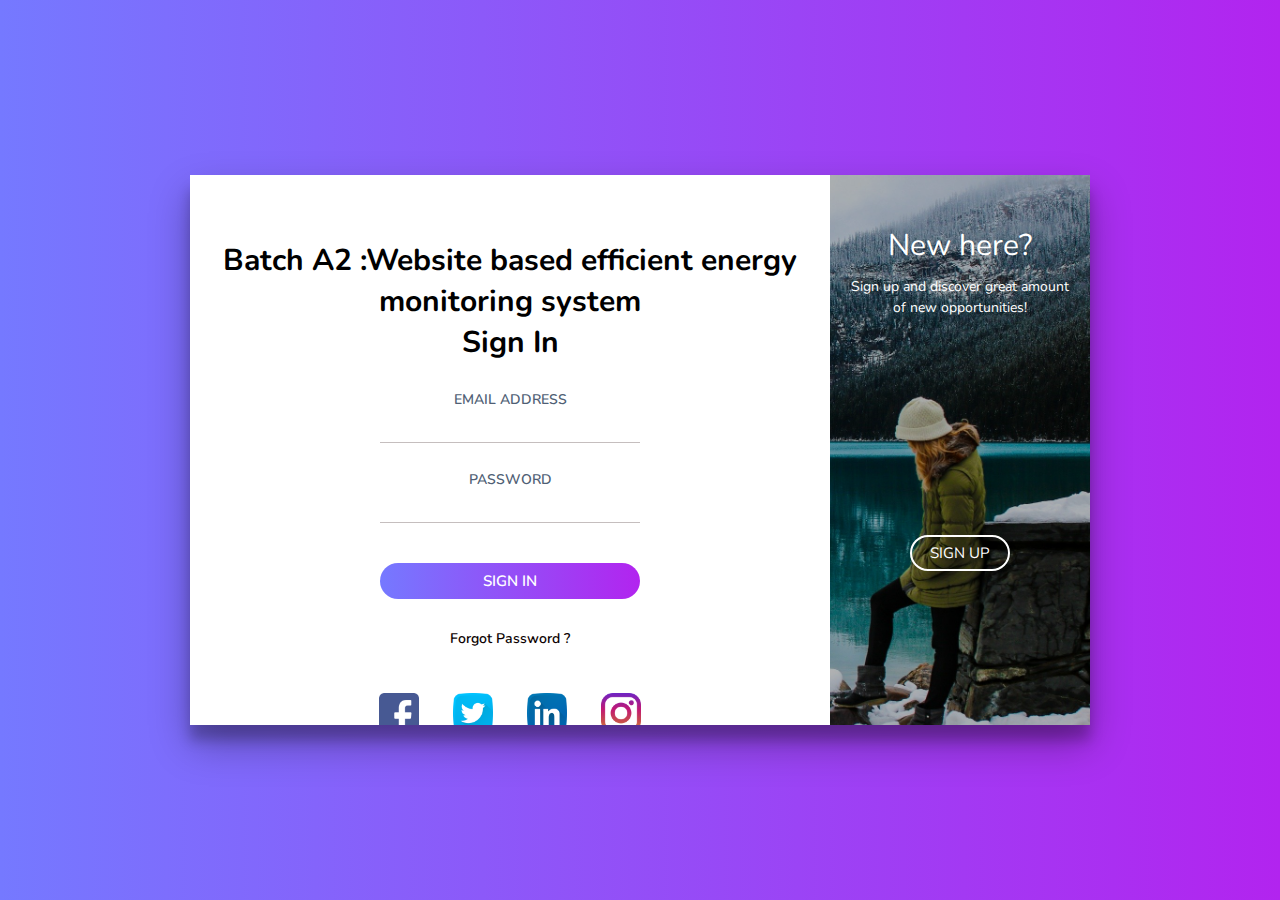
<file: smt/index.html>
<!DOCTYPE html>
<html>
<head>
	<title>How to Design Login & Registration Form Transition</title>
	<meta charset="UTF-8">
	<meta name="viewport" content="width=device-width, initial-scale=1">
  <link rel="stylesheet" type="text/css" href="style.css">
  <link href="https://fonts.googleapis.com/css?family=Nunito:400,600,700,800&display=swap" rel="stylesheet">
</head>
<body>
  <form action="login.php" name="myform" method="post">
  <div class="cont">
    <div class="form sign-in">
      <h2>Batch A2 :Website based efficient energy monitoring system</h2>
      <h2>Sign In</h2>
      <label>
        <span>Email Address</span>
        <input type="email" name="email">
      </label>
      <label>
        <span>Password</span>
        <input type="password" name="password">
      </label>
      <button class="submit" type="submit">Sign In</button>
      <p class="forgot-pass">Forgot Password ?</p></form>

      <div class="social-media">
        <ul>
          <li><img src="images/facebook.png" alt="#"></li>
          <li><img src="images/twitter.png"></li>
          <li><img src="images/linkedin.png"></li>
          <li><img src="images/instagram.png"></li>
        </ul>
      </div>
    </div>

    <div class="sub-cont">
      <div class="img">
        <div class="img-text m-up">
          <h2>New here?</h2>
          <p>Sign up and discover great amount of new opportunities!</p>
        </div>
        <div class="img-text m-in">
          <h2>Already signed in?</h2>
          <p>If you already has an account, just sign in.</p>
        </div>
        <div class="img-btn">
          <span class="m-up">Sign Up</span>
          <span class="m-in">Sign In</span>
        </div>
      </div>
      <div class="form sign-up">
        <h2>Sign Up</h2>
        <form action="register.php" name="myform2" method="post">
        <label>
          <span>Name</span>
          <input type="text" name="uname" required="">
        </label>
        <label>
          <span>Email</span>
          <input type="email" name="mail" required="">
        </label>
        <label>
          <span>Password</span>
          <input type="password" name="pass1" required="">
        </label>
        <label>
          <span>Confirm Password</span>
          <input type="password" name="pass2" required="">
        </label>
        <button type="submit" name="submit" class="submit">Sign Up Now</button>
      </div>
    </div>
  </div>
<script type="text/javascript" src="script.js"></script>
</form>
</body>
</html>
</file>
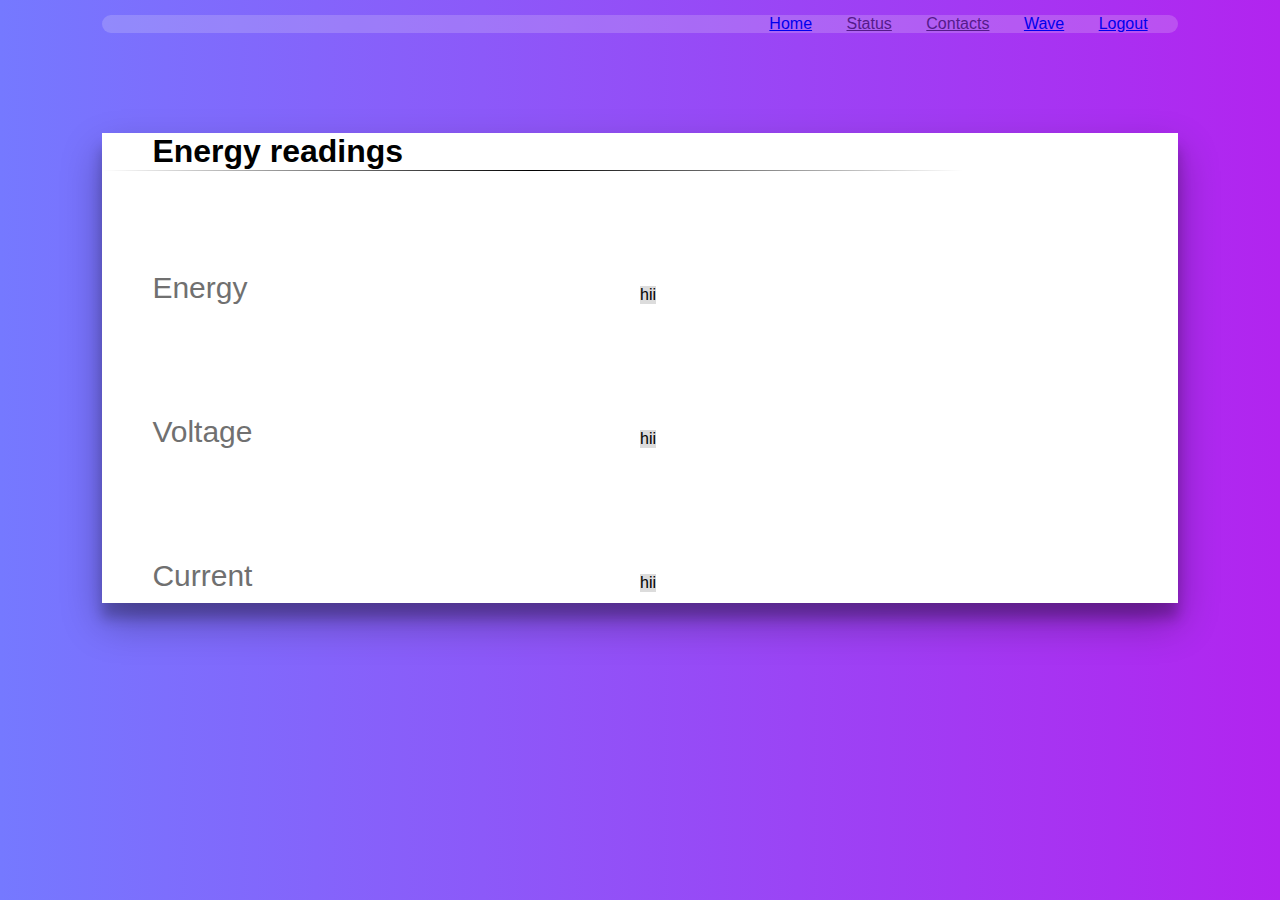
<file: smt/status.html>
<!DOCTYPE html>
<html lang="en">
<head>
    <meta charset="UTF-8">
    <link rel="stylesheet" href="status.css">
    <meta http-equiv="X-UA-Compatible" content="IE=edge">
    <meta name="viewport" content="width=device-width, initial-scale=1.0">
    <title>Document</title>
</head>
<body>
    <div class="container">
        <div class="navbar">
        <nav>
            <ul>
                <li><a href="website.php">Home</a></li>
                <li><a href="">Status</a></li>
                <li><a href="">Contacts</a></li>
                <li><a href="wave.php">Wave</a></li>
                <li><a href="index.html">Logout</a></li>
            </ul>
        </nav>
        </div>
        <div class="box">
        <div class="row-1">
            <div class="col-1">
             <h1>Energy readings</h1>
             
            </div>
            <hr>
            <div class="col-2">
              <div class="text"></div>
             
            </div>
        </div>
        <div class="row">
            <div class="col-1">
             <h3>Energy</h3>
           
            </div>
            <div class="col-2">
              <div class="text">hii</div>
             
            </div>
            <div class="row">
                <div class="col-1">
                 <h3>Voltage</h3>
               
                </div>
                <div class="col-2">
                  <div class="text">hii</div>
                 
                </div>
            </div>
            <div class="row">
                <div class="col-1">
                 <h3>Current</h3>
               
                </div>
                <div class="col-2">
                  <div class="text">hii</div>
                 
                </div>
            </div>
        </div>
    </div>
    </div>
    <script>
        var menuList = document.getElementById("menuList");
        menuList.style.maxHeight ="0px";
        function togglemenu(){
            if(menuList.style.maxHeight =="0px"){
                menuList.style.maxHeight ="130px"
            }
            else{
                menuList.style.maxHeight ="0px"
            }
        }
    </script>
</body>
</html>
</file>
<file: smt/style.css>
*, *:before, *:after{
  margin: 0;
  padding: 0;
  box-sizing: border-box;
  font-family: 'Nunito', sans-serif;
}

body{
  width: 100%;
  height: 100vh;
  display: flex;
  justify-content: center;
  align-items: center;
  background: -webkit-linear-gradient(left, #7579ff, #b224ef);
  font-family: 'Nunito', sans-serif;
}

input, button{
  border:none;
  outline: none;
  background: none;
}

.cont{
  overflow: hidden;
  position: relative;
  width: 900px;
  height: 550px;
  background: #fff;
  box-shadow: 0 19px 38px rgba(0, 0, 0, 0.30), 0 15px 12px rgba(0, 0, 0, 0.22);
}

.form{
  position: relative;
  width: 640px;
  height: 100%;
  padding: 50px 30px;
  -webkit-transition:-webkit-transform 1.2s ease-in-out;
  transition: -webkit-transform 1.2s ease-in-out;
  transition: transform 1.2s ease-in-out;
  transition: transform 1.2s ease-in-out, -webkit-transform 1.2s ease-in-out;
}

h2{
  width: 100%;
  font-size: 30px;
  text-align: center;
}

label{
  display: block;
  width: 260px;
  margin: 25px auto 0;
  text-align: center;
}

label span{
  font-size: 14px;
  font-weight: 600;
  color: #505f75;
  text-transform: uppercase;
}

input{
  display: block;
  width: 100%;
  margin-top: 5px;
  font-size: 16px;
  padding-bottom: 5px;
  border-bottom: 1px solid rgba(109, 93, 93, 0.4);
  text-align: center;
  font-family: 'Nunito', sans-serif; 
}

button{
  display: block;
  margin: 0 auto;
  width: 260px;
  height: 36px;
  border-radius: 30px;
  color: #fff;
  font-size: 15px;
  cursor: pointer;
}

.submit{
  margin-top: 40px;
  margin-bottom: 30px;
  text-transform: uppercase;
  font-weight: 600;
  font-family: 'Nunito', sans-serif;
  background: -webkit-linear-gradient(left, #7579ff, #b224ef);
}

.submit:hover{
  background: -webkit-linear-gradient(left, #b224ef, #7579ff);
}

.forgot-pass{
  margin-top: 15px;
  text-align: center;
  font-size: 14px;
  font-weight: 600;
  color: #0c0101;
  cursor: pointer;
}

.forgot-pass:hover{
  color: red;
}

.social-media{
  width: 100%;
  text-align: center;
  margin-top: 20px;
}

.social-media ul{
  list-style: none;
}

.social-media ul li{
  display: inline-block;
  cursor: pointer;
  margin: 25px 15px;
}

.social-media img{
  width: 40px;
  height: 40px;
}

.sub-cont{
  overflow: hidden;
  position: absolute;
  left: 640px;
  top: 0;
  width: 900px;
  height: 100%;
  padding-left: 260px;
  background: #fff;
  -webkit-transition: -webkit-transform 1.2s ease-in-out;
  transition: -webkit-transform 1.2s ease-in-out;
  transition: transform 1.2s ease-in-out;
}

.cont.s-signup .sub-cont{
  -webkit-transform:translate3d(-640px, 0, 0);
          transform:translate3d(-640px, 0, 0);
}

.img{
  overflow: hidden;
  z-index: 2;
  position: absolute;
  left: 0;
  top: 0;
  width: 260px;
  height: 100%;
  padding-top: 360px;
}

.img:before{
  content: '';
  position: absolute;
  right: 0;
  top: 0;
  width: 900px;
  height: 100%;
  background-image: url(images/bg.jpg);
  background-size: cover;
  transition: -webkit-transform 1.2s ease-in-out;
  transition: transform 1.2s ease-in-out, -webkit-transform 1.2s ease-in-out;
}

.img:after{
  content: '';
  position: absolute;
  left: 0;
  top: 0;
  width: 100%;
  height: 100%;
  background: rgba(0,0,0,0.3);
}

.cont.s-signup .img:before{
  -webkit-transform:translate3d(640px, 0, 0);
          transform:translate3d(640px, 0, 0);
}

.img-text{
  z-index: 2;
  position: absolute;
  left: 0;
  top: 50px;
  width: 100%;
  padding: 0 20px;
  text-align: center;
  color: #fff;
  -webkit-transition:-webkit-transform 1.2s ease-in-out;
  transition: -webkit-transform 1.2s ease-in-out;
  transition: transform 1.2s ease-in-out, -webkit-transform 1.2s ease-in-out;
}

.img-text h2{
  margin-bottom: 10px;
  font-weight: normal;
}

.img-text p{
  font-size: 14px;
  line-height: 1.5;
}

.cont.s-signup .img-text.m-up{
  -webkit-transform:translateX(520px);
          transform:translateX(520px);
}

.img-text.m-in{
  -webkit-transform:translateX(-520px);
          transform:translateX(-520px);
}

.cont.s-signup .img-text.m-in{
  -webkit-transform:translateX(0);
          transform:translateX(0);
}


.sign-in{
  padding-top: 65px;
  -webkit-transition-timing-function:ease-out;
          transition-timing-function:ease-out;
}

.cont.s-signup .sign-in{
  -webkit-transition-timing-function:ease-in-out;
          transition-timing-function:ease-in-out;
  -webkit-transition-duration:1.2s;
          transition-duration:1.2s; 
  -webkit-transform:translate3d(640px, 0, 0);
          transform:translate3d(640px, 0, 0);
}

.img-btn{
  overflow: hidden;
  z-index: 2;
  position: relative;
  width: 100px;
  height: 36px;
  margin: 0 auto;
  background: transparent;
  color: #fff;
  text-transform: uppercase;
  font-size: 15px;
  cursor: pointer;
}

.img-btn:after{
  content: '';
  z-index: 2;
  position: absolute;
  left: 0;
  top: 0;
  width: 100%;
  height: 100%;
  border: 2px solid #fff;
  border-radius: 30px;
}

.img-btn span{
  position: absolute;
  left: 0;
  top: 0;
  display: -webkit-box;
  display: flex;
  -webkit-box-pack:center;
  justify-content: center;
  align-items: center;
  width: 100%;
  height: 100%;
  -webkit-transition:-webkit-transform 1.2s;
  transition: -webkit-transform 1.2s;
  transition: transform 1.2s;
  transition: transform 1.2s, -webkit-transform 1.2s;;
}

.img-btn span.m-in{
  -webkit-transform:translateY(-72px);
          transform:translateY(-72px);
}

.cont.s-signup .img-btn span.m-in{
  -webkit-transform:translateY(0);
          transform:translateY(0);
}

.cont.s-signup .img-btn span.m-up{
  -webkit-transform:translateY(72px);
          transform:translateY(72px);
}

.sign-up{
  -webkit-transform:translate3d(-900px, 0, 0);
          transform:translate3d(-900px, 0, 0);
}

.cont.s-signup .sign-up{
  -webkit-transform:translate3d(0, 0, 0);
          transform:translate3d(0, 0, 0);
}
</file>
<file: smt/status.css>
*{
    margin: 0;
    padding: 0;
    font-family: sans-serif;
  }
  .container{
    width: 100%;
    min-height: 100vh;
    padding-left: 8%;
    padding-right: 8%;
    box-sizing: border-box;
    overflow: hidden;
  }  
  hr{
    width: 80%;
    margin-right: 10px;
    border: 0;
    height: 1px;
    background-image: linear-gradient(to right,rgba(0,0,0,0),rgba(0,0,0,75),rgba(0,0,0,0));

  }
  .navbar{
  
    display: flex;
    align-items: center;
  
  
  
  }
  .box{
    background: white;
    z-index: -1;
    margin-top: 100px;
    box-shadow: 0 19px 38px rgba(0, 0, 0, 0.30), 0 15px 12px rgba(0, 0, 0, 0.22);
  }
  nav{
    margin-top: 15px;
    flex: 1;
    text-align: right;
    background: rgba(248, 244, 244,0.19);
    border-radius: 30px;
  }
  nav ul li{
    list-style: none;
    display: inline-block;
    margin-right: 30px;
  }
  .row{
    margin-left: 50px;
    margin: 100px 0;
  
  
  }
  .col-1{
    flex-basis: 40%;
    position: relative;
    margin-left: 50px;
  }
  .col-1 h2{
    font-size: 54px;
  
  }
  .col-1 h3{
    font-size: 30px;
    color:#707070;
    font-weight: 100;
    margin:20px 0 10px;
  }
  .col-2{
    position: relative;
    display:flex;
    align-items:center;
    margin-left: 50%;
  
  }
  .text{
    background:gainsboro;
    margin-top: -40px;
    z-index: 1;
  }
  img{
    border-radius: 20px;
    z-index: 1;
  }
  .col-2 .meter{
    width: 90%;
  }
  
  .color-box{
    position: absolute;
    right: 0;
    top: 0;
    background: linear-gradient(#7579ff,#b224ef);
    border-radius: 20px 0 0 20px;
    height: 100%;
    width: 80%;
    z-index: 0;
  }
  body{
    background: -webkit-linear-gradient(left, #7579ff, #b224ef);
  }
</file>
